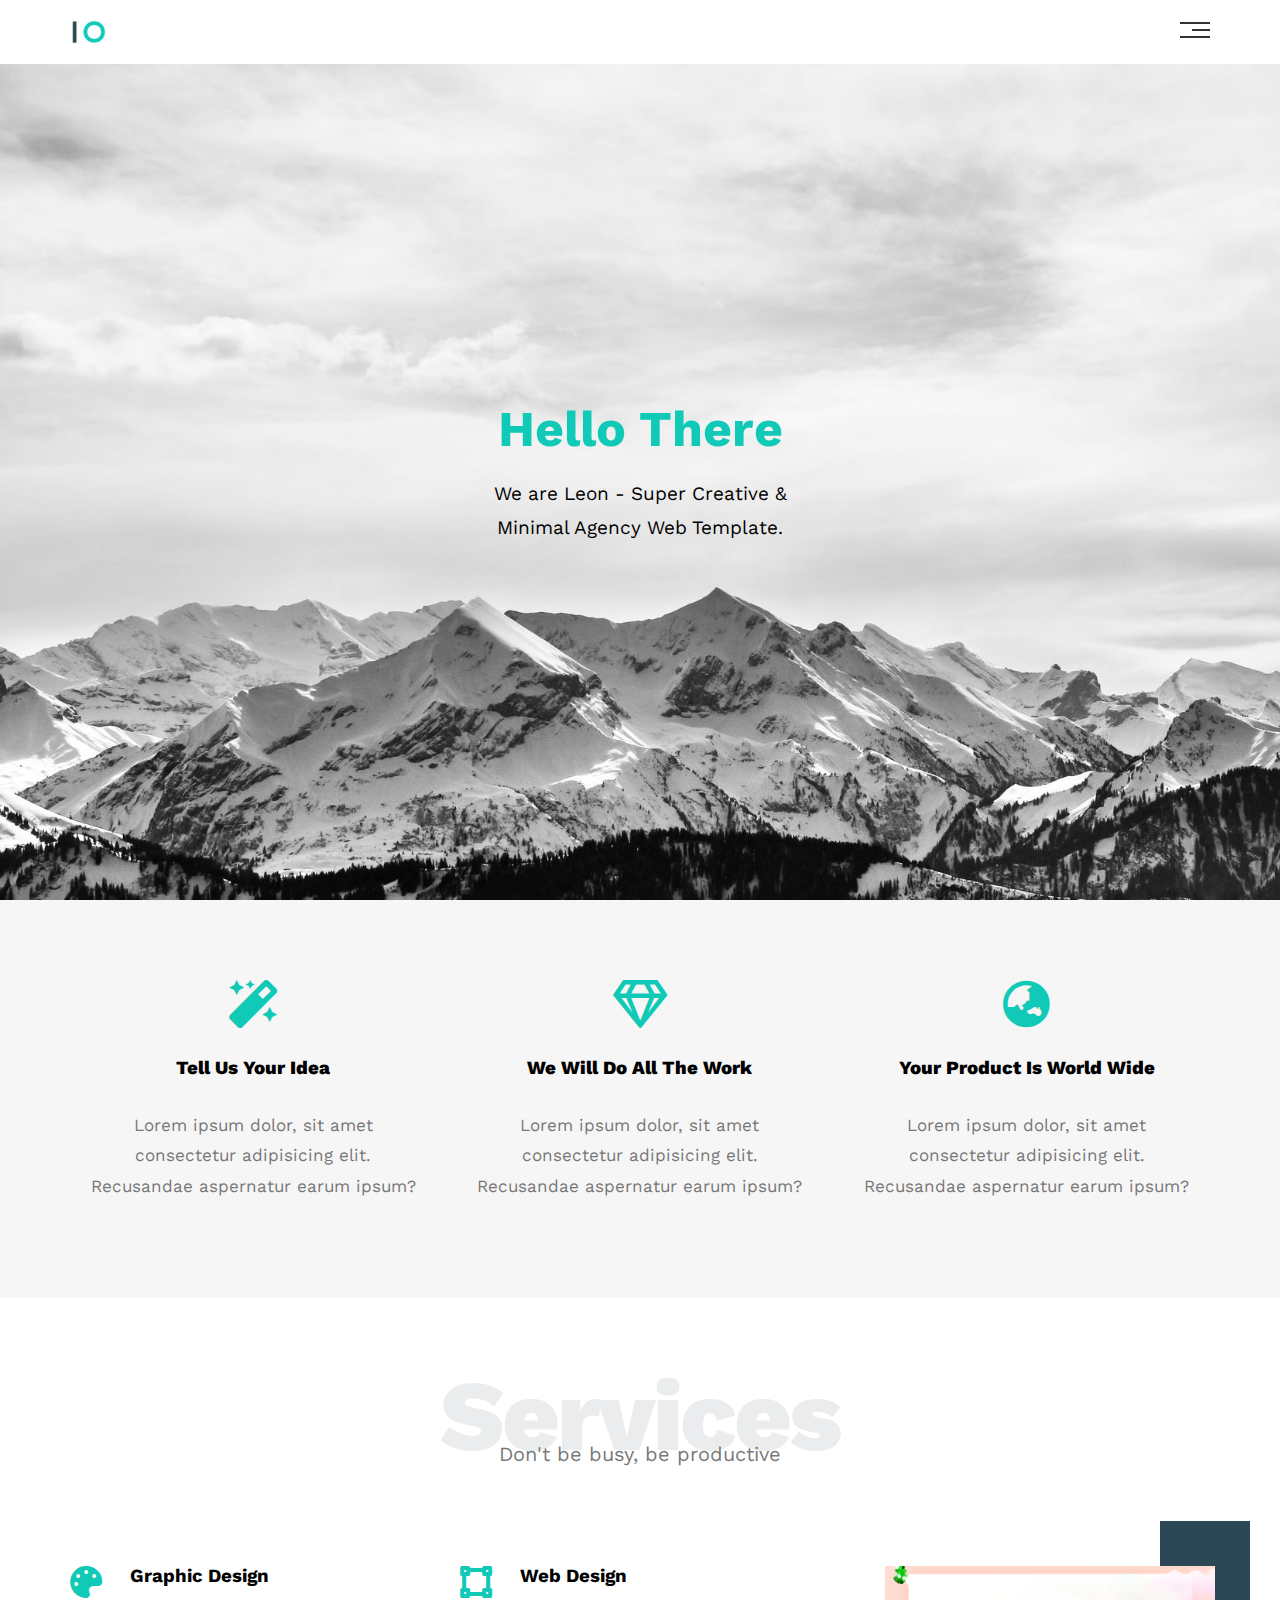
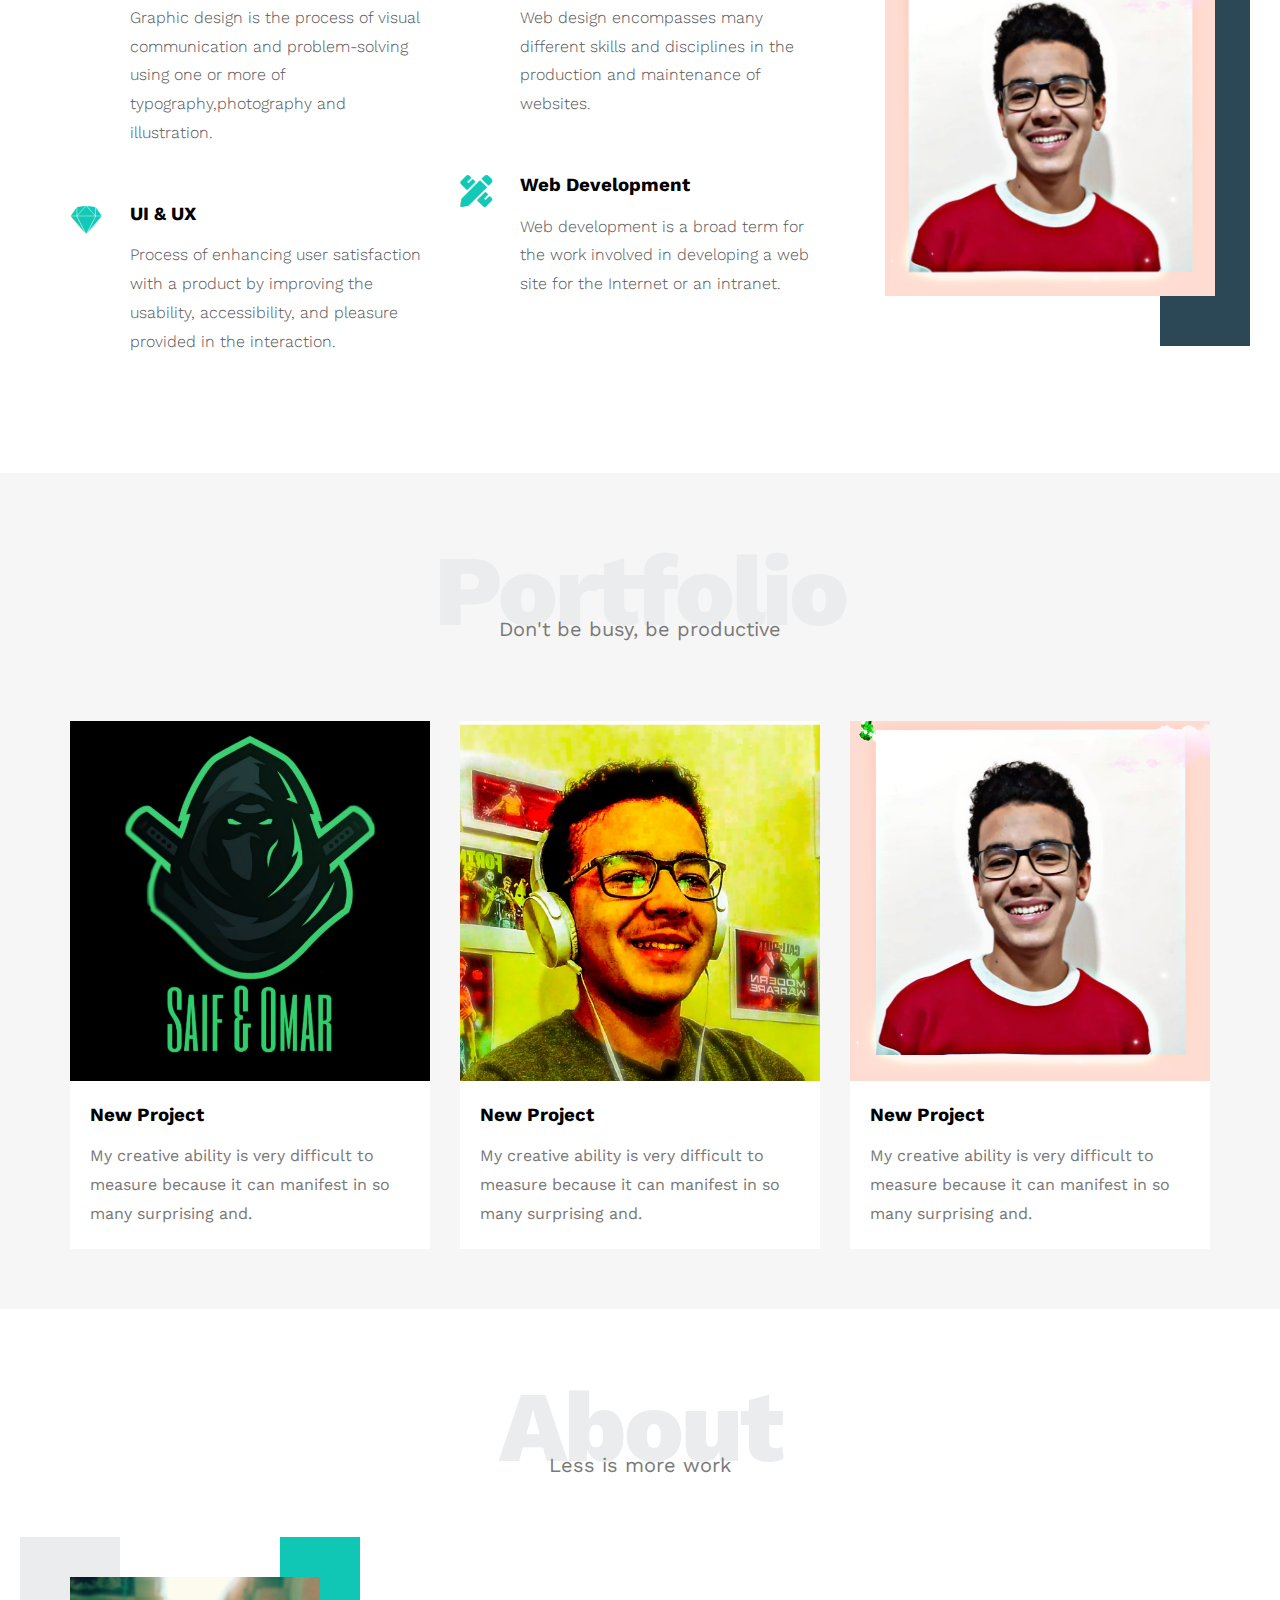
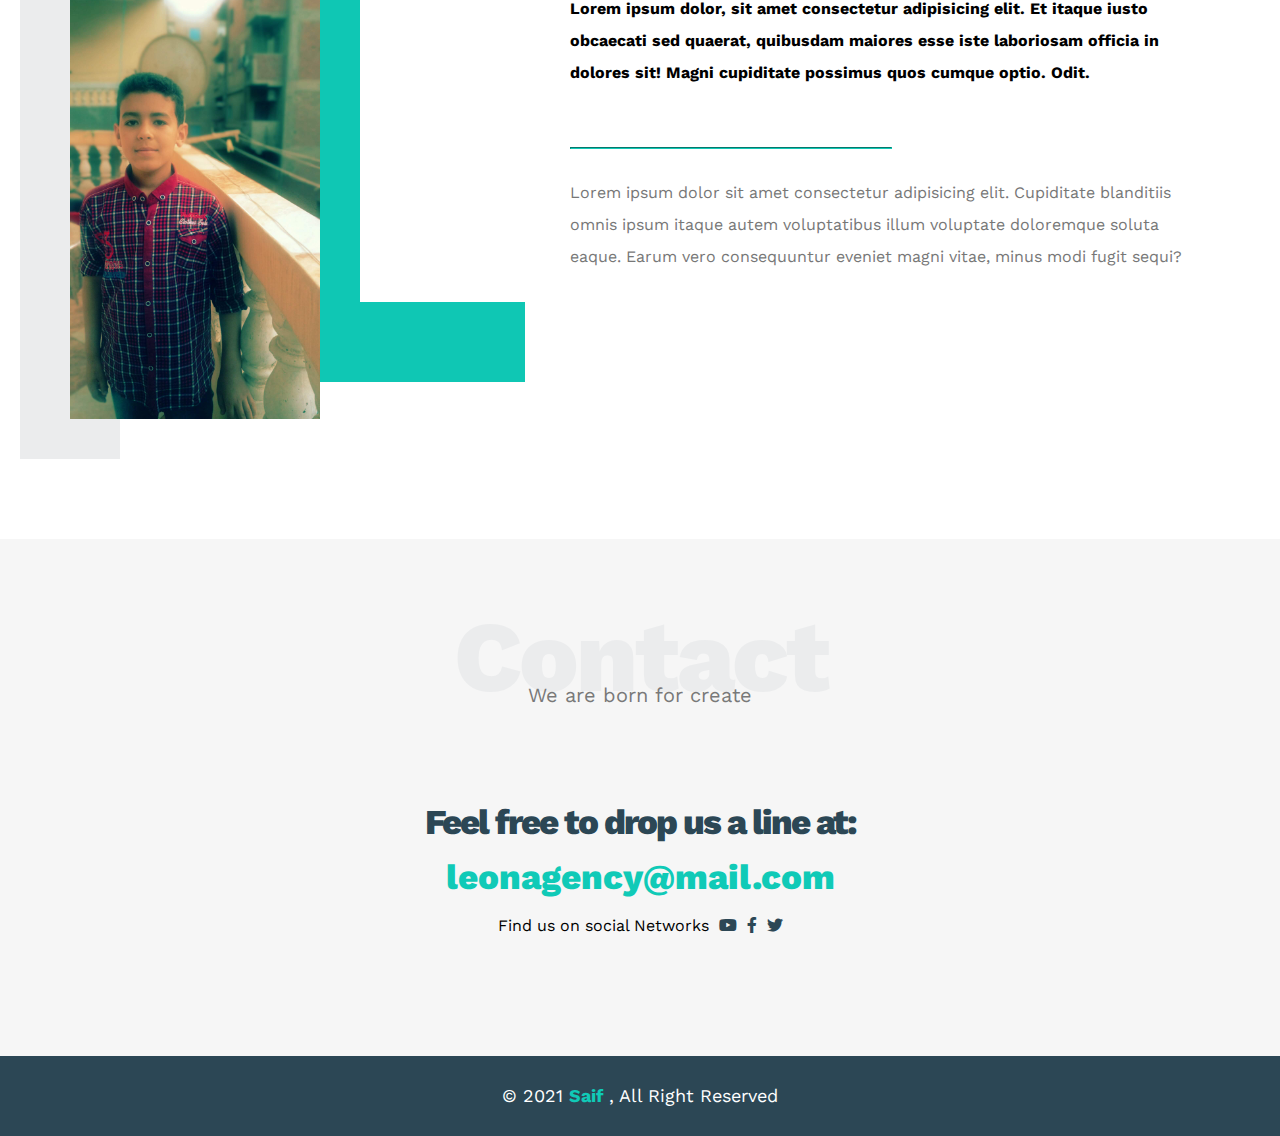
<file: index.html>
<!DOCTYPE html>
<html lang="en">
<head>
  <meta charset="UTF-8">
  <meta http-equiv="X-UA-Compatible" content="IE=edge">
  <meta name="viewport" content="width=device-width, initial-scale=1.0">
  <title>Leon Template One</title>
  <!-- Main Css File -->
  <link rel="stylesheet" href="css/Template_1.css">
  <!-- Render All Elements Normally -->
  <link rel="stylesheet" href="css/normalize.css">
  <!-- Font Auswome Library -->
  <link rel="stylesheet" href="css/all.min.css">
  <!-- Google Fonts -->
  <link rel="preconnect" href="https://fonts.googleapis.com">
  <link rel="preconnect" href="https://fonts.gstatic.com" crossorigin>
  <link href="https://fonts.googleapis.com/css2?family=Work+Sans:wght@200;300;400;500;600;700;800&display=swap" rel="stylesheet">
</head>
<body>
  <!-- Start Header  -->
  <div class="header">
    <div class="container">
      <img class="logo" src="images/logo.png" alt="">
      <div class="links">
        <span class="icon">
          <span></span>
          <span></span>
          <span></span>
        </span>
        <ul>
          <li><a href="#Services">Services</a></li>
          <li><a href="#Portfolio">Portfolio</a></li>
          <li><a href="#About">About</a></li>
          <li><a href="#Contact">Contact</a></li>
        </ul>
      </div>
    </div>
  </div>
  <!-- End Header -->
  <!-- Start Landing Secion -->
  <div class="landing">
    <div class="intro-text">
      <h1>Hello There</h1>
      <p>We are Leon - Super Creative & Minimal Agency Web Template.</p>
    </div>
  </div>
  <!-- End Landing Secion -->
  <!-- Start Features -->
  <div class="features">
    <div class="container">
      <div class="feat">
        <i class="fas fa-magic fa-3x"></i>
        <h3>Tell Us Your Idea</h3>
        <p>Lorem ipsum dolor, sit amet consectetur adipisicing elit. Recusandae aspernatur earum ipsum?</p>
      </div>
      <div class="feat">
        <i class="far fa-gem fa-3x"></i>
        <h3>We Will Do All The Work</h3>
        <p>Lorem ipsum dolor, sit amet consectetur adipisicing elit. Recusandae aspernatur earum ipsum?</p>
      </div>
      <div class="feat">
        <i class="fas fa-globe-asia fa-3x"></i>
        <h3>Your Product Is World Wide</h3>
        <p>Lorem ipsum dolor, sit amet consectetur adipisicing elit. Recusandae aspernatur earum ipsum?</p>
      </div>
    </div>
  </div>
  <!-- End Features -->
  <!-- Start Services -->
  <div class="services" id="Services">
    <div class="container">
      <h2 class="special-heading">Services</h2>
      <p>Don't be busy, be productive</p>
      <div class="services-content">
        <div class="col">
          <!-- Start Service -->
          <div class="srv">
            <i class="fas fa-palette fa-2x"></i>
            <div class="text">
              <h3>Graphic Design</h3>
              <p>Graphic design is the process of visual communication and problem-solving using one or more of typography,photography and illustration.</p>
            </div>
          </div>
          <div class="srv">
            <i class="fab fa-sketch fa-2x"></i>
            <div class="text">
              <h3>UI & UX</h3>
              <p>Process of enhancing user satisfaction with a product by improving the usability, accessibility, and pleasure provided in the interaction.</p>
            </div>
          </div>
          <!-- End Service  -->
        </div>
        <div class="col">
          <!-- Start Service -->
          <div class="srv">
            <i class="fas fa-vector-square fa-2x"></i>
            <div class="text">
              <h3>Web Design</h3>
              <p>Web design encompasses many different skills and disciplines in the production and maintenance of websites.</p>
            </div>
          </div>
          <div class="srv">
            <i class="fas fa-pencil-ruler fa-2x"></i>
            <div class="text">
              <h3>Web Development</h3>
              <p>Web development is a broad term for the work involved in developing a web site for the Internet or an intranet.</p>
            </div>
          </div>
          <!-- End Service  -->
        </div>
        <div class="col">
          <div class="image image-none">
            <img src="images/PicsArt_08-06-04.42.19.jpg" alt="">
          </div>
        </div>
      </div>
    </div>
  </div>
  <!-- End Services -->
  <!-- Start Portfolio -->
  <div class="portfolio"  id="Portfolio">
    <div class="container">
      <h2 class="special-heading">Portfolio</h2>
      <p>Don't be busy, be productive</p>
      <div class="portfolio-content">
        <div class="card">
          <img src="images/IMG-20200402-WA0012.jpg" alt="">
          <div class="info">
            <h3>New Project</h3>
            <p>My creative ability is very difficult to measure because it can manifest in so many surprising and.</p>
          </div>
        </div>
        <div class="card">
          <img src="images/JPEG_20200722_032658.jpg" alt="">
          <div class="info">
            <h3>New Project</h3>
            <p>My creative ability is very difficult to measure because it can manifest in so many surprising and.</p>
          </div>
        </div>
        <div class="card">
          <img src="images/PicsArt_08-06-04.42.19.jpg" alt="">
          <div class="info">
            <h3>New Project</h3>
            <p>My creative ability is very difficult to measure because it can manifest in so many surprising and.</p>
          </div>
        </div>
      </div>
    </div>
  </div>
  <!-- End Portfolio -->
  <!-- Start About -->
  <div class="about" id="About">
    <div class="container">
      <h2 class="special-heading">About</h2>
      <p>Less is more work</p>
      <div class="about-content">
        <div class="image">
          <img src="images/IMAG0194_2_1.jpg" alt="">
        </div>
        <div class="text">
          <p>Lorem ipsum dolor, sit amet consectetur adipisicing elit. Et itaque iusto obcaecati sed quaerat, quibusdam maiores esse iste laboriosam officia in dolores sit! Magni cupiditate possimus quos cumque optio. Odit.</p>
          <hr>
          <p>Lorem ipsum dolor sit amet consectetur adipisicing elit. Cupiditate blanditiis omnis ipsum itaque autem voluptatibus illum voluptate doloremque soluta eaque. Earum vero consequuntur eveniet magni vitae, minus modi fugit sequi?</p>
        </div>
      </div>
    </div>
  </div>
  <!-- End About -->
  <!-- Start Contact -->
  <div class="contact" id="Contact">
    <div class="container">
      <div class="special-heading">Contact</div>
      <p>We are born for create</p>
      <div class="info">
        <p class="label">Feel free to drop us a line at:</p>
        <a href="mailto:leonagency@mail.com?subject=Contact"class="link">leonagency@mail.com</a>
        <div class="social">
          Find us on social Networks
          <i class="fab fa-youtube"></i>
          <i class="fab fa-facebook-f"></i>
          <i class="fab fa-twitter"></i>
        </div>
      </div>
    </div>
  </div>
  <!-- End Contact -->
  <!-- Start Footer -->
  <div class="footer">
    <div class="container">
      &copy; 2021 <span>Saif</span> , All Right Reserved
    </div>
  </div>
  <!-- End Footer -->
</body>
</html>
</file>
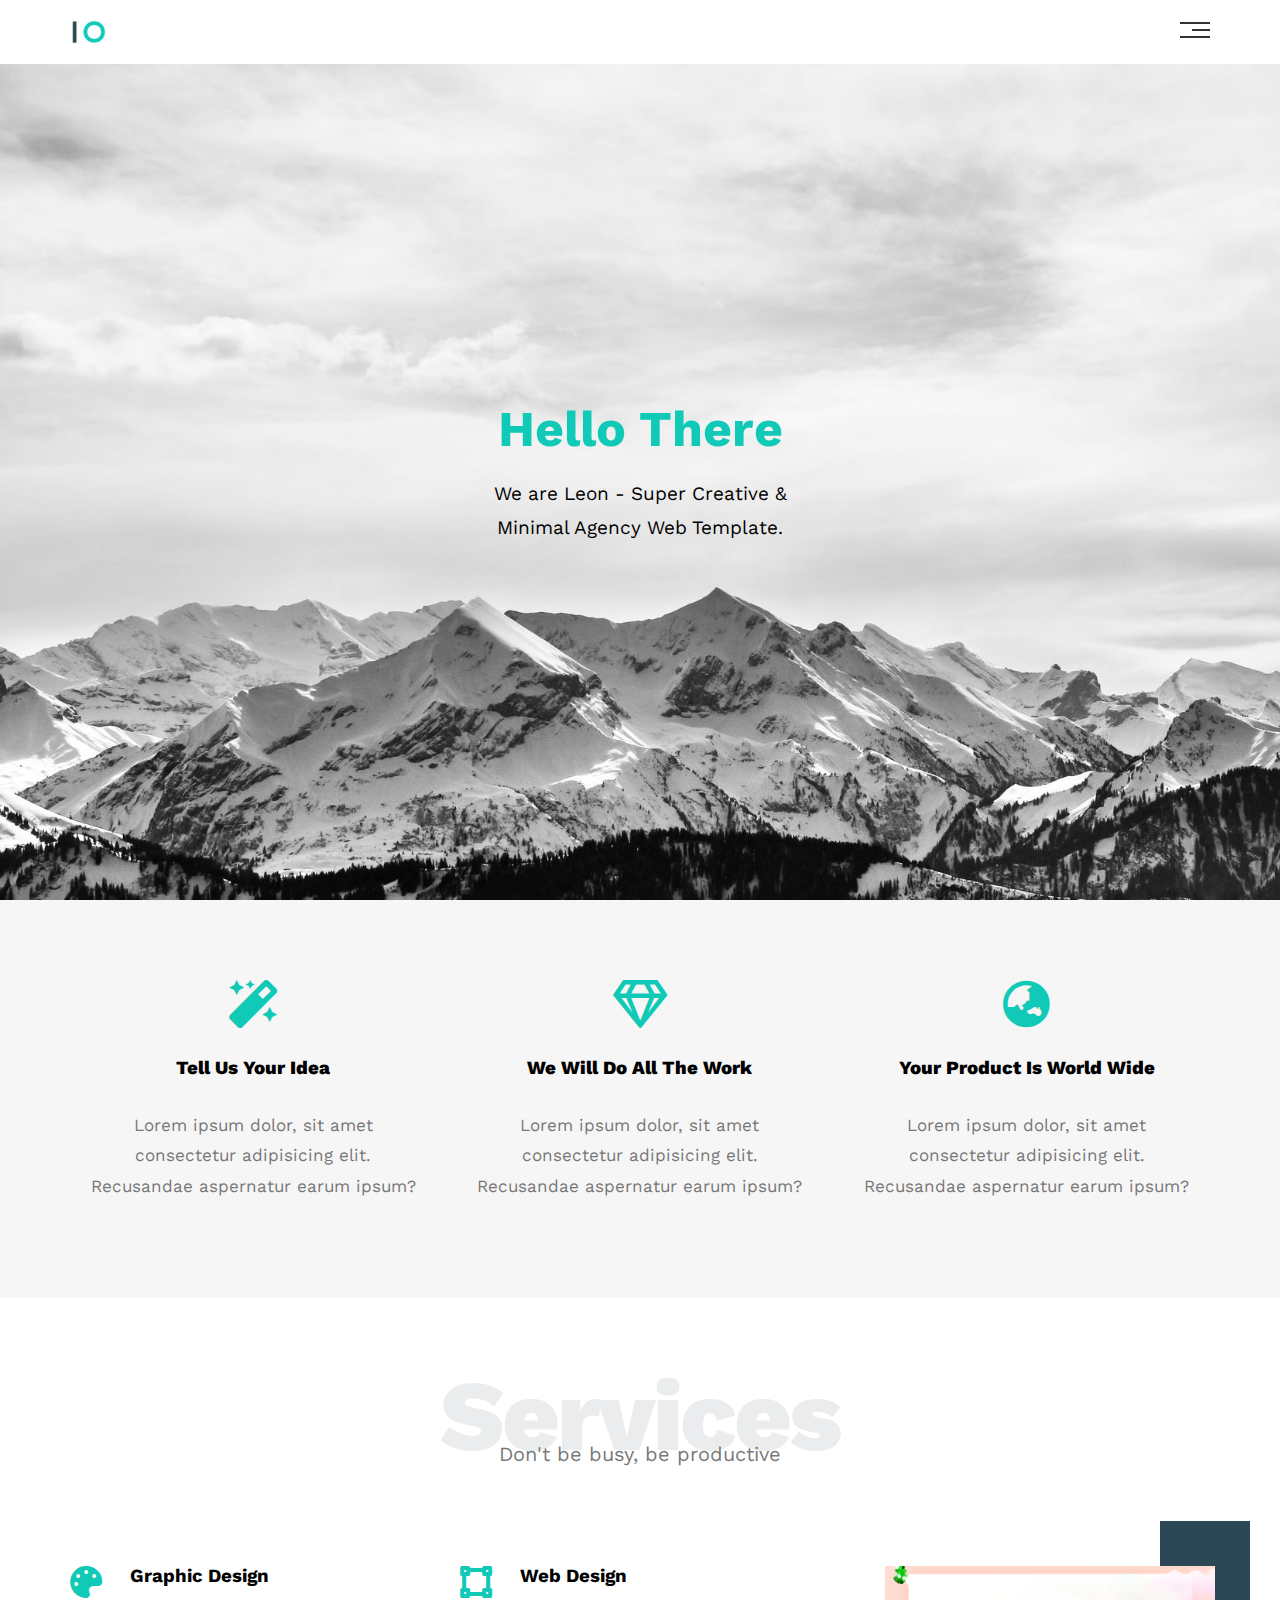
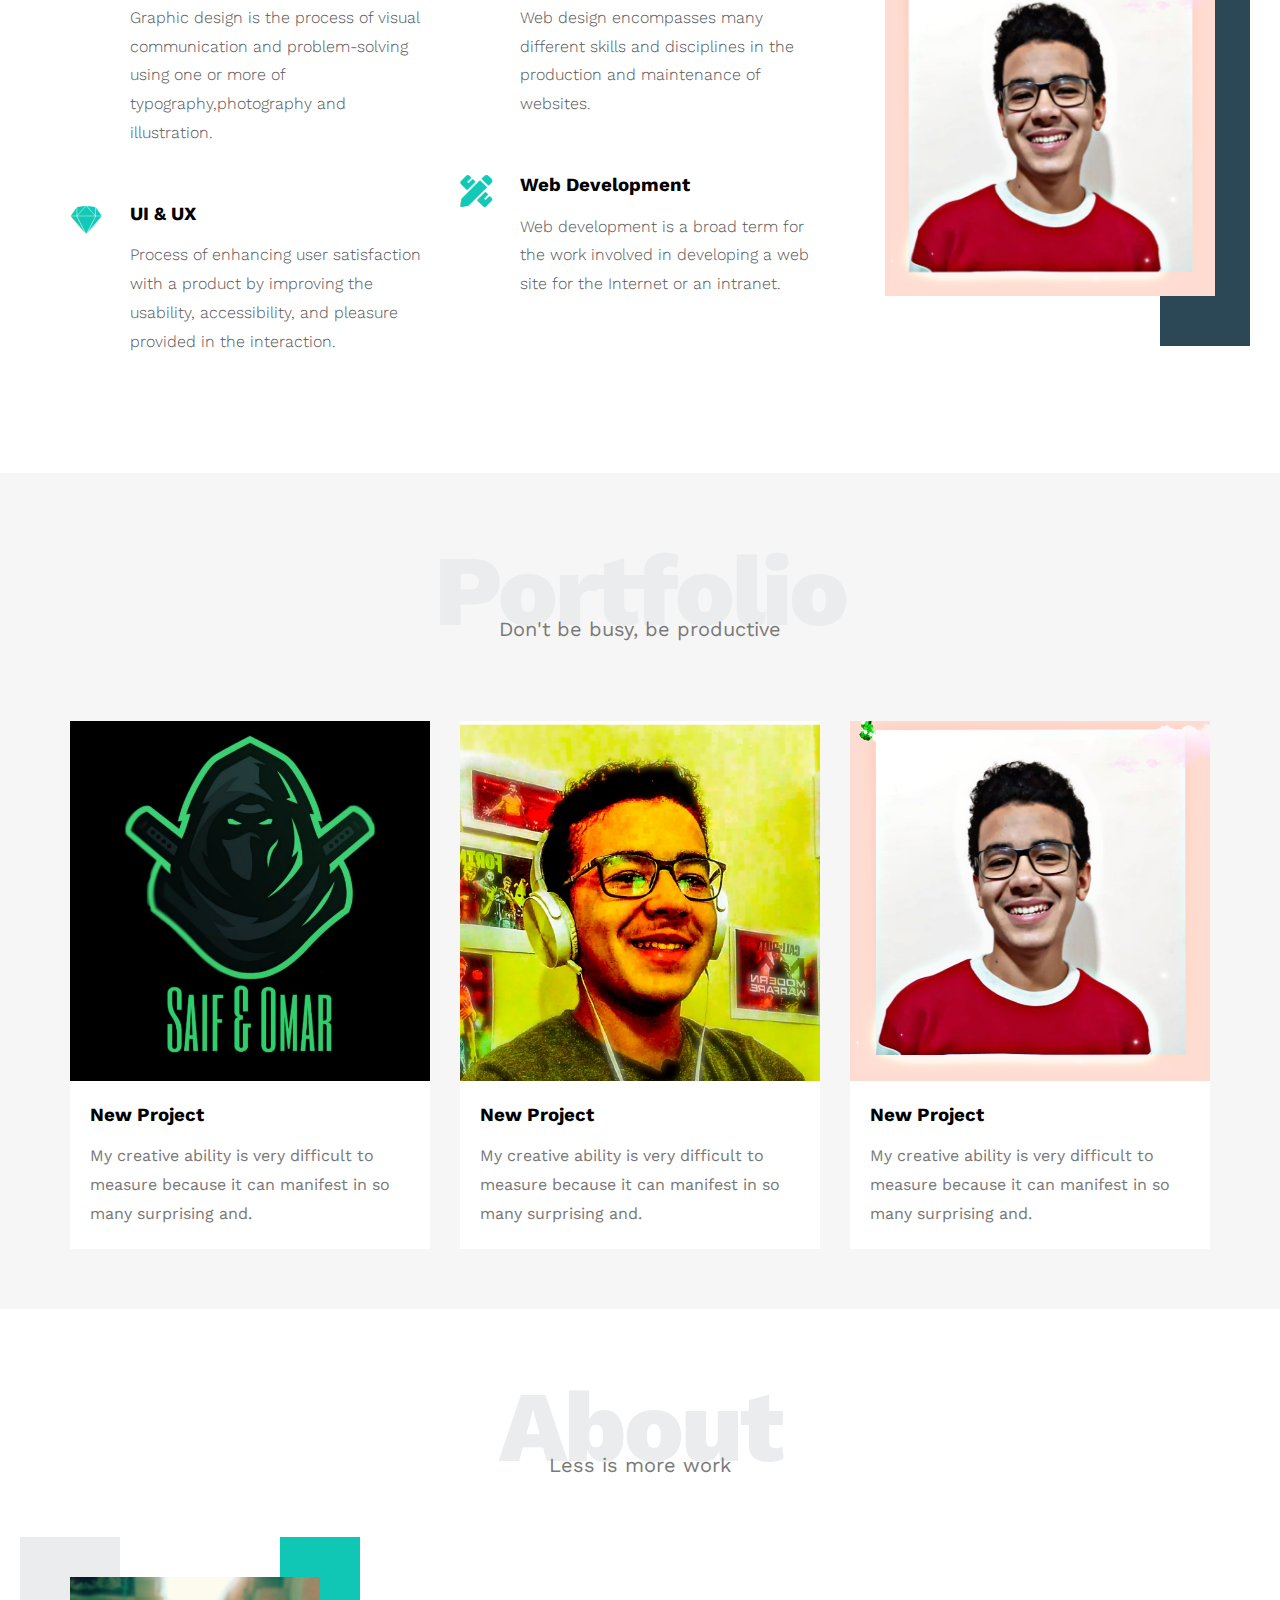
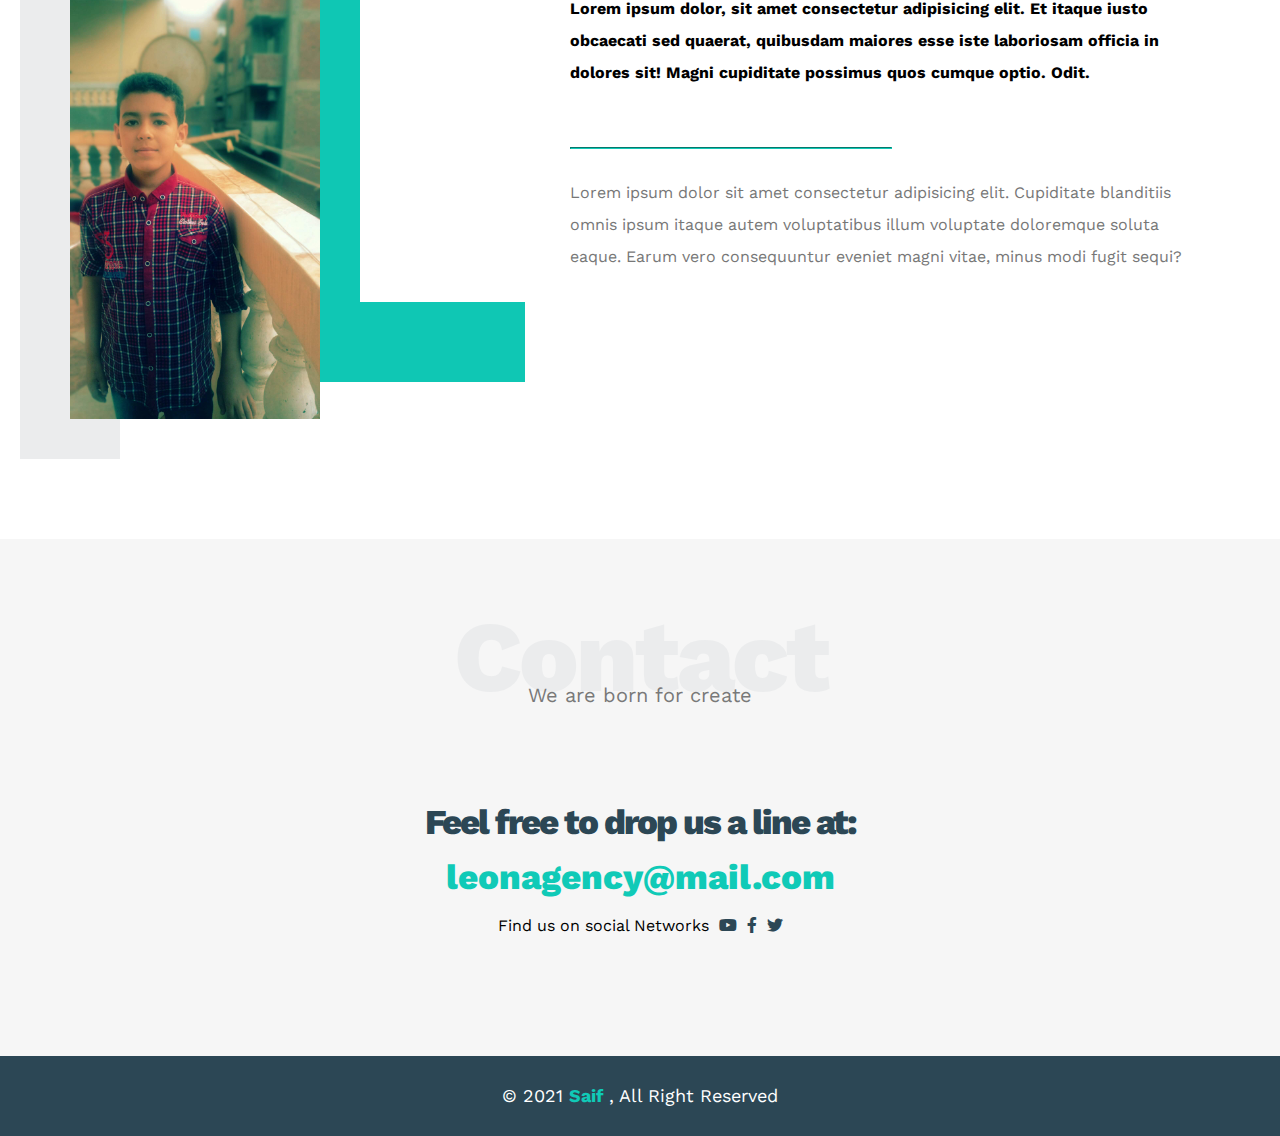
<file: Template_1.html>
<!DOCTYPE html>
<html lang="en">
<head>
  <meta charset="UTF-8">
  <meta http-equiv="X-UA-Compatible" content="IE=edge">
  <meta name="viewport" content="width=device-width, initial-scale=1.0">
  <title>Leon Template One</title>
  <!-- Main Css File -->
  <link rel="stylesheet" href="css/Template_1.css">
  <!-- Render All Elements Normally -->
  <link rel="stylesheet" href="css/normalize.css">
  <!-- Font Auswome Library -->
  <link rel="stylesheet" href="css/all.min.css">
  <!-- Google Fonts -->
  <link rel="preconnect" href="https://fonts.googleapis.com">
  <link rel="preconnect" href="https://fonts.gstatic.com" crossorigin>
  <link href="https://fonts.googleapis.com/css2?family=Work+Sans:wght@200;300;400;500;600;700;800&display=swap" rel="stylesheet">
</head>
<body>
  <!-- Start Header  -->
  <div class="header">
    <div class="container">
      <img class="logo" src="images/logo.png" alt="">
      <div class="links">
        <span class="icon">
          <span></span>
          <span></span>
          <span></span>
        </span>
        <ul>
          <li><a href="#Services">Services</a></li>
          <li><a href="#Portfolio">Portfolio</a></li>
          <li><a href="#About">About</a></li>
          <li><a href="#Contact">Contact</a></li>
        </ul>
      </div>
    </div>
  </div>
  <!-- End Header -->
  <!-- Start Landing Secion -->
  <div class="landing">
    <div class="intro-text">
      <h1>Hello There</h1>
      <p>We are Leon - Super Creative & Minimal Agency Web Template.</p>
    </div>
  </div>
  <!-- End Landing Secion -->
  <!-- Start Features -->
  <div class="features">
    <div class="container">
      <div class="feat">
        <i class="fas fa-magic fa-3x"></i>
        <h3>Tell Us Your Idea</h3>
        <p>Lorem ipsum dolor, sit amet consectetur adipisicing elit. Recusandae aspernatur earum ipsum?</p>
      </div>
      <div class="feat">
        <i class="far fa-gem fa-3x"></i>
        <h3>We Will Do All The Work</h3>
        <p>Lorem ipsum dolor, sit amet consectetur adipisicing elit. Recusandae aspernatur earum ipsum?</p>
      </div>
      <div class="feat">
        <i class="fas fa-globe-asia fa-3x"></i>
        <h3>Your Product Is World Wide</h3>
        <p>Lorem ipsum dolor, sit amet consectetur adipisicing elit. Recusandae aspernatur earum ipsum?</p>
      </div>
    </div>
  </div>
  <!-- End Features -->
  <!-- Start Services -->
  <div class="services" id="Services">
    <div class="container">
      <h2 class="special-heading">Services</h2>
      <p>Don't be busy, be productive</p>
      <div class="services-content">
        <div class="col">
          <!-- Start Service -->
          <div class="srv">
            <i class="fas fa-palette fa-2x"></i>
            <div class="text">
              <h3>Graphic Design</h3>
              <p>Graphic design is the process of visual communication and problem-solving using one or more of typography,photography and illustration.</p>
            </div>
          </div>
          <div class="srv">
            <i class="fab fa-sketch fa-2x"></i>
            <div class="text">
              <h3>UI & UX</h3>
              <p>Process of enhancing user satisfaction with a product by improving the usability, accessibility, and pleasure provided in the interaction.</p>
            </div>
          </div>
          <!-- End Service  -->
        </div>
        <div class="col">
          <!-- Start Service -->
          <div class="srv">
            <i class="fas fa-vector-square fa-2x"></i>
            <div class="text">
              <h3>Web Design</h3>
              <p>Web design encompasses many different skills and disciplines in the production and maintenance of websites.</p>
            </div>
          </div>
          <div class="srv">
            <i class="fas fa-pencil-ruler fa-2x"></i>
            <div class="text">
              <h3>Web Development</h3>
              <p>Web development is a broad term for the work involved in developing a web site for the Internet or an intranet.</p>
            </div>
          </div>
          <!-- End Service  -->
        </div>
        <div class="col">
          <div class="image image-none">
            <img src="images/PicsArt_08-06-04.42.19.jpg" alt="">
          </div>
        </div>
      </div>
    </div>
  </div>
  <!-- End Services -->
  <!-- Start Portfolio -->
  <div class="portfolio"  id="Portfolio">
    <div class="container">
      <h2 class="special-heading">Portfolio</h2>
      <p>Don't be busy, be productive</p>
      <div class="portfolio-content">
        <div class="card">
          <img src="images/IMG-20200402-WA0012.jpg" alt="">
          <div class="info">
            <h3>New Project</h3>
            <p>My creative ability is very difficult to measure because it can manifest in so many surprising and.</p>
          </div>
        </div>
        <div class="card">
          <img src="images/JPEG_20200722_032658.jpg" alt="">
          <div class="info">
            <h3>New Project</h3>
            <p>My creative ability is very difficult to measure because it can manifest in so many surprising and.</p>
          </div>
        </div>
        <div class="card">
          <img src="images/PicsArt_08-06-04.42.19.jpg" alt="">
          <div class="info">
            <h3>New Project</h3>
            <p>My creative ability is very difficult to measure because it can manifest in so many surprising and.</p>
          </div>
        </div>
      </div>
    </div>
  </div>
  <!-- End Portfolio -->
  <!-- Start About -->
  <div class="about" id="About">
    <div class="container">
      <h2 class="special-heading">About</h2>
      <p>Less is more work</p>
      <div class="about-content">
        <div class="image">
          <img src="images/IMAG0194_2_1.jpg" alt="">
        </div>
        <div class="text">
          <p>Lorem ipsum dolor, sit amet consectetur adipisicing elit. Et itaque iusto obcaecati sed quaerat, quibusdam maiores esse iste laboriosam officia in dolores sit! Magni cupiditate possimus quos cumque optio. Odit.</p>
          <hr>
          <p>Lorem ipsum dolor sit amet consectetur adipisicing elit. Cupiditate blanditiis omnis ipsum itaque autem voluptatibus illum voluptate doloremque soluta eaque. Earum vero consequuntur eveniet magni vitae, minus modi fugit sequi?</p>
        </div>
      </div>
    </div>
  </div>
  <!-- End About -->
  <!-- Start Contact -->
  <div class="contact" id="Contact">
    <div class="container">
      <div class="special-heading">Contact</div>
      <p>We are born for create</p>
      <div class="info">
        <p class="label">Feel free to drop us a line at:</p>
        <a href="mailto:leonagency@mail.com?subject=Contact"class="link">leonagency@mail.com</a>
        <div class="social">
          Find us on social Networks
          <i class="fab fa-youtube"></i>
          <i class="fab fa-facebook-f"></i>
          <i class="fab fa-twitter"></i>
        </div>
      </div>
    </div>
  </div>
  <!-- End Contact -->
  <!-- Start Footer -->
  <div class="footer">
    <div class="container">
      &copy; 2021 <span>Saif</span> , All Right Reserved
    </div>
  </div>
  <!-- End Footer -->
</body>
</html>
</file>
<file: css/Template_1.css>
/* Strat Variabls */
:root{
  --main-color:#10cab7;
  --second-color:#2c4755;
  --section-padding:60px;
  --section-background:#f6f6f6;
  --main-duration:0.3s;
}
/* End Variabls */
/* Start Global Rules */
html{
  scroll-behavior: smooth;
}
body{
  font-family: 'Work Sans', sans-serif;
}
*{
  box-sizing: border-box;
  -webkit-box-sizing: border-box;
  -moz-box-sizing: border-box;
}
.container{
  margin: 0 auto;
  padding: 0 15px ;
}
/* Small screens */
@media (min-width:786px){
  .container{
    width: 750px;
  }
}
/* Meduim screens */
@media (min-width:992px){
  .container{
    width:970px;
  }
}
/* Large screens */
@media (min-width:1200px){
  .container{
    width: 1170px;
  }
}
/* End Global Rules */
/* Start Components */
.special-heading{
  color: #ebeced;
  font-size: 100px;
  text-align: center;
  font-weight: 800;
  letter-spacing: -3px;
  margin: 0;
}
.special-heading + p{
  color: #797979;
  margin: -30px 0 0;
  font-size: 20px;
  text-align: center;
}
@media (max-width:767px){
  .special-heading{
    font-size: 60px;
  }
  .special-heading + p{
    margin-top: -20px;
  }
}
/* End Components */
/* Start Header */
.header{
  padding: 20px;
}
.header .container{
  display: flex;
  justify-content: space-between;
  align-items: center;
}
.header .logo{
  width: 60px;
}
.header .links{
  position: relative;
}
.header .links:hover .icon span:nth-child(2){
  width: 100%;
}
.header .links .icon{
  width: 30px;
  display: flex;
  flex-wrap: wrap;
  justify-content: flex-end;
}
.header .links .icon span{
  height: 2px;
  margin-bottom: 5px;
  background-color: #333;
} 
.header .links .icon span:first-child{
  width: 100%;
}
.header .icon span:nth-child(2){
  width: 60%;
  transition: var(--main-duration);
}
.header .icon span:last-child{
  width: 100%;
}
.header .links ul{
  background-color: var(--section-background);
  list-style: none;
  position: absolute;
  right: 0;
  top: calc(100% + 15px);
  padding: 0;
  min-width: 200px;
  margin: 0;
  display: none;
  z-index: 1;
}
.header .links ul::before{
  content: "";
  width:0;
  border-width: 10px;
  border-color: transparent transparent #F6F6F6 transparent;
  border-style: solid;
  position: absolute;
  right: 5px;
  top: -20px;
}
.header .links:hover ul{
  display:block ;
}
.header .links ul li a{
  display: block;
  padding: 15px;
  text-decoration: none;
  color: #333;
  transition: var(--main-duration);
}
.header .links ul li a:hover{
  padding-left: 25px;
}
.header .links ul li:not(:last-child) a{
  border-bottom:1px solid #ddd
}
/* End Header */
/* Start Landing Secion */
.landing{
  background-image: url(../images/686998.jpg);
  background-size: cover;
  height: calc(100vh - 64px);
  position: relative;
}
.landing .intro-text{
  position: absolute;
  top: 50%;
  left: 50%;
  transform: translate(-50% , -50%);
  text-align: center;
  /* to not the text strech */
  width: 320px;
  max-height: 100%;
}
.landing .intro-text h1{
  margin: 0;
  font-weight: bold;
  font-size: 50px;
  color: var(--main-color);
}
.landing .intro-text p{
  font-size: 19px;
  line-height: 1.8;
}
/* End Landing Secion */
/* Start Features */
.features{
  padding-top: var(--section-padding);
  padding-bottom: var(--section-padding) ;
  background-color: var(--section-background);
}
.features .container{
  display: grid;
  grid-template-columns: repeat(auto-fill, minmax(300px, 1fr));
  grid-gap: 20px;
}
.features .feat{
  padding: 20px;
  text-align: center;
}
.features .feat i{
  color: var(--main-color);
}
.features .feat h3{
  font-weight: 800;
  margin: 30px 0;
}
.features .feat p{
  line-height: 1.8;
  color: #777;
  font-size: 17px;
}
/* End Features */
/* Start Services */
.services{
  padding-top: var(--section-padding);
  padding-bottom: var(--section-padding) ;
}
.services .services-content{
  display: grid;
  grid-template-columns: repeat(auto-fill, minmax(300px, 1fr));
  grid-gap: 30px;
  margin-top: 100px;
}
.services .services-content .srv {
  display: flex;
  margin-bottom: 40px;
}
@media (max-width:767px){
  .services .services-content .srv{
    flex-direction: column;
    text-align: center;
  }
}
.services .services-content .srv i{
  color: var(--main-color);
  flex-basis: 60px;
}
.services .services-content .srv .text{
  flex: 1;
}
.services .services-content .srv .text h3{
  margin: 0 0 15px;
}
.services .services-content .srv .text p{
  color: #555;
  font-weight: 300;
  line-height: 1.8;
}
.services .services-content .col .image{
  text-align: center;
  position: relative;
  width: 400px;
}
.services .services-content .col .image::before{
  content: "";
  background-color: var(--second-color);
  width: 90px;
  height: calc(100% + 90px);
  position: absolute;
  top: -45px;
  right: 0;
  z-index: -1;
}
.services .services-content .col .image img{
  width: 330px;
}
@media (max-width: 1199px){
  .services .services-content .col .image{
    display: none;
  }
}
/* End Services */
/* Start Portfolio */
.portfolio{
  padding-top: var(--section-padding);
  padding-bottom: var(--section-padding) ;
  background-color: var(--section-background);
}
.portfolio .portfolio-content{
  display: grid;
  grid-template-columns: repeat(auto-fill, minmax(300px, 1fr));
  grid-gap: 30px;
  margin-top: 80px;
}
.portfolio .portfolio-content .card{
  background-color: white;
}
.portfolio-content .card img{
  max-width: 100%;
}
.portfolio .portfolio-content .card .info{
  padding: 20px;
}
.portfolio .portfolio-content .card .info h3{
  margin: 0;
}
.portfolio .portfolio-content .card .info p{
  color: #777;
  line-height: 1.8;
  margin-bottom: 0;
}
/* End Portfolio */
/* Start About */
.about{
  padding-top: var(--section-padding);
  padding-bottom: calc(var(--section-padding) + 60px);
}
.about-content{
  margin-top: 100px;
  display: flex;
  flex-wrap: wrap;
  justify-content: space-between;
}
@media(max-width:991px){
  .about-content{
    flex-direction: column;
    text-align: center;
  }
}
.about .about-content .image{
  position: relative;
  width: 250px;
  height: 442.09px;
}
@media(max-width:991px){
  .about .about-content .image{
    margin: 0 auto 50px;
  }
}
.about .about-content .image::before{
  content: "";
  position: absolute;
  background-color: #ebeced;
  width: 100px;
  height: calc(100% + 80px);
  top: -40px;
  left: -50px;
  z-index: -1;
}
.about .about-content .image::after{
  content: "";
  width: 165px;
  height: 365px;
  position: absolute;
  top: -40px;
  left: 210px;
  z-index: -1;
  border-left: 80px solid #0fc7b4;
  border-bottom: 80px solid #0fc7b4;
}
@media(max-width:991px){
  .about .about-content .image::after ,
  .about .about-content .image::before{
    display: none;
  }
}
.about .about-content .image img{
  max-width: 100%;
}
.about .about-content .text{
  flex-basis: calc(100% - 500px);
}
.about .about-content .text p:first-of-type{
  font-weight: bold;
  line-height: 2;
  margin-bottom: 50px;
}
.about .about-content .text hr{
  width: 50%;
  display: inline-block;
  border-color: var(--main-color);
}
.about .about-content .text p:last-of-type{
  line-height: 2;
  color: #777;
}
/* Start About */
/* Start Contact */
.contact{
  padding-top: var(--section-padding);
  padding-bottom: var(--section-padding);
  background-color: var(--section-background);
}
.contact .info{
  padding-top: var(--section-padding);
  padding-bottom: var(--section-padding);
  text-align: center;
}
.contact .info .label{
  font-size: 35px;
  font-weight: 800;
  letter-spacing: -2px;
  color: var(--second-color);
  margin-bottom: 15px;
}
.contact .info .link{
  font-size: 35px;
  font-weight: 800;
  color: var(--main-color);
  text-decoration: none;
}
.contact .info .social{
  display: flex;
  justify-content: center;
  margin-top: 20px;
  font-size: 16px;
}
.contact .info .social i{
  padding-left: 10px;
  color: var(--second-color);
}
@media(max-width:767px){
  .contact .info .label ,
  .contact .info .link{
    font-size: 25px;
  }
}
/* End Contact */
/* Start Footer */
.footer{
  background-color: var(--second-color);
  color: white;
  padding: 30px 10px;
  text-align: center;
  font-size: 18px;
}
.footer span{
  color: var(--main-color);
  font-weight: bold;
}
/* End Footer */
</file>
